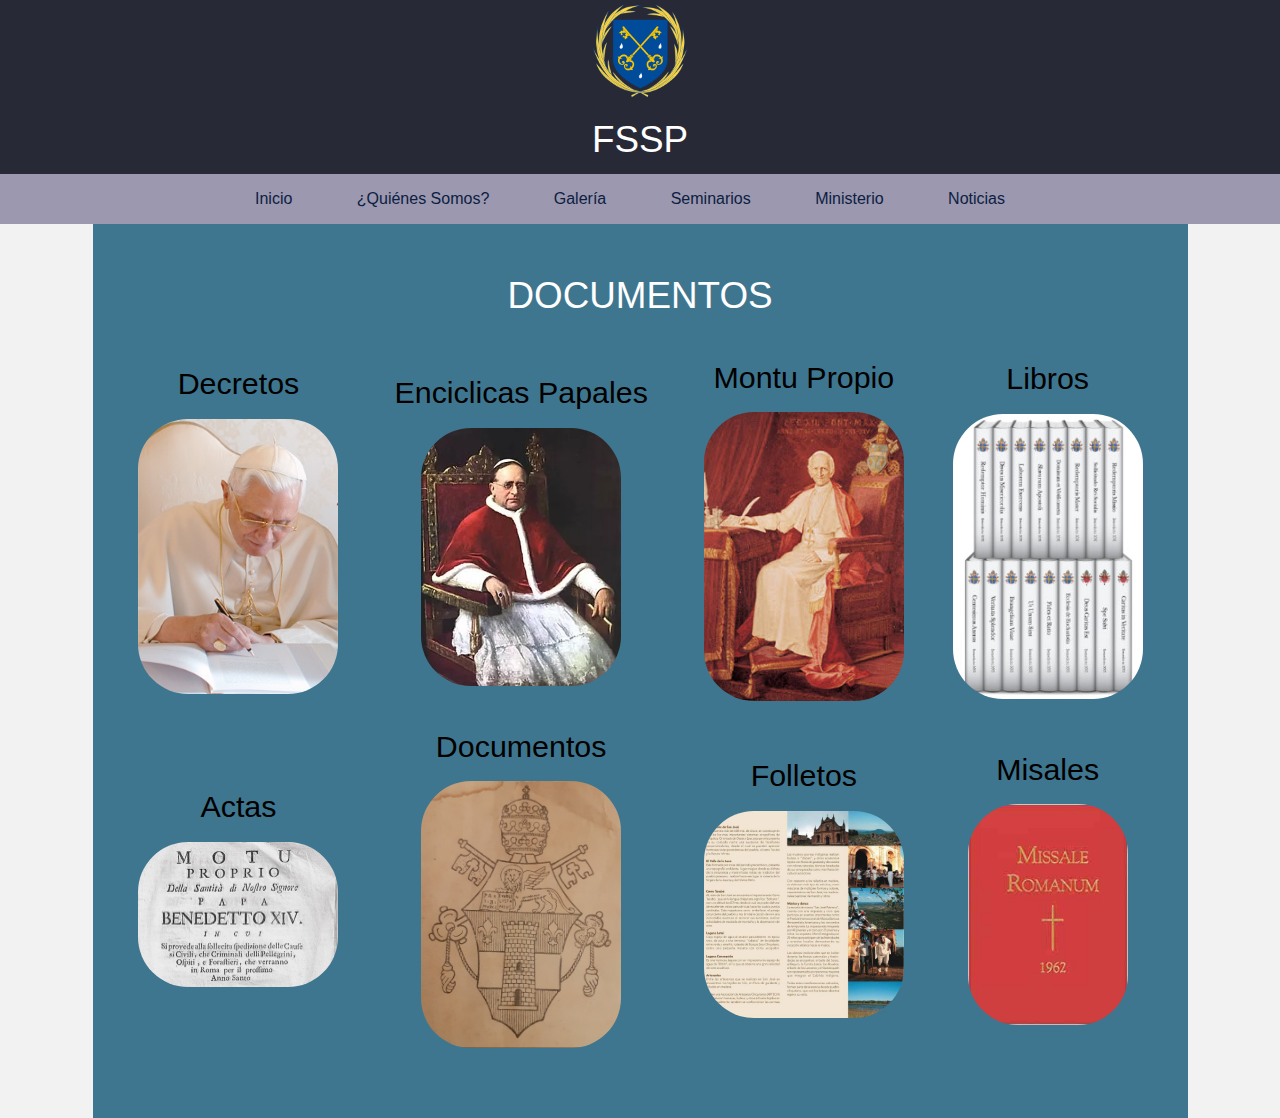
<file: actividad/catalogo.html>
<!DOCTYPE html>
<html>
<head>
    <meta charset="UTF-8">
    <link rel="stylesheet" type="text/css" href="css/styles.css">
    <title>Document</title>
</head>
<body>
    <header id="main-header" >
			
        <div >
        <img src="img/fssp.jpg"  style="width: 100px; border-radius: 50px;" >
            <h1 style="margin: 10px 10px; position: static;">
                FSSP
            </h1>
            
            
        </div>
        <div class="lis">
            <ul>
                <li>
                    <a href="">
                        Inicio
                    </a>
                </li>
                <li>
                    <a href="">
                        ¿Quiénes Somos?
                    </a>
                </li>
                <li>
                    <a href="">
                        Galería
                    </a>
                </li>
                <li>
                    <a href="">
                        Seminarios
                    </a>
                </li>
                <li>
                    <a href="">
                        Ministerio
                    </a>
                </li>
                <li>
                    <a href="">
                        Noticias
                    </a>
                </li>
            </ul>
        </div>
    </header>
    <br><br><br>
    <div class="contain2 image-item"  >
        <h1 class="tittle"> 
            Documentos 
        </h1>
        <table width="100%">
            <tr>
                <th>
                    <h2>
                        Decretos
                    </h2>
                    <img src="img/firma2.jpg" style="width: 200px; border-radius: 50px;" onclick="location.href='catalogo.html'">
                </th>
                <th>
                    <h2>
                        Enciclicas Papales
                    </h2>
                    <img src="img/enciclicas.jpg" style="width: 200px; border-radius: 50px;" onclick="location.href='catalogo.html'">
                </th>
                <th>
                    <h2>
                        Montu Propio
                    </h2>
                    <img src="img/Leon.jpg" style="width: 200px; border-radius: 50px;" onclick="location.href='catalogo.html'">
                </th>
                <th>
                    <h2>
                        Libros
                    </h2>
                    <img src="img/libro.jpg" style="width: 190px; border-radius: 50px;" onclick="location.href='catalogo.html'">
                </th>
            </tr>
            <tr>
                <th>
                    <h2>
                        Actas
                    </h2>
                    <img src="img/motu.jpg" style="width: 200px; border-radius: 50px;" onclick="location.href='catalogo.html'">
                </th>
                <th>
                    <h2>
                        Documentos
                    </h2>
                    <img src="img/escudo.jpg" style="width: 200px; border-radius: 50px;" onclick="location.href='catalogo.html'">
                </th>
                <th>
                    <h2>
                        Folletos
                    </h2>
                    <img src="img/folletos.jpg" style="width: 200px; border-radius: 50px;" onclick="location.href='catalogo.html'">
                </th>
                <th>
                    <h2>
                        Misales
                    </h2>
                    <img src="img/misal.jpg" style="width: 160px; border-radius: 50px;" onclick="location.href='catalogo.html'">
                </th>
            </tr>
        </table>
    </div>
</body>
</html>
</file>
<file: actividad/css/styles.css>
html{
    height: 100%;
    -webkit-box-sizing: border-box;

}

body{
    font-family: 'Segoe UI', Tahoma, Geneva, Verdana, sans-serif;
    position: relative;
    padding: 0;
    padding-bottom: 10rem;
    min-height: 100%;
    margin: 0;
    padding: 0;
    padding-top: 120px;
    font-size: 1em;
    line-height: 1.5em;
    background: #f2f2f2;
}
header{
    width: 100%;
    text-align: center;
    position: relative;
    
}
h1{
	font-size: 2.3em;
	line-height: 1.3em;
	margin: 1px 0;
	text-align: center;
	font-weight: 350;
}
h2{
    font-size: 1.9em;
	line-height: 1.3em;
	margin: 15px 0;
	text-align: center;
	font-weight: 100;
}
h3{
    font-family: cursive;
    font-size: 13px;
    text-align: left;
}

nav {
	float: right;
}
ul {
    margin: 0;
    padding: 0;
    list-style: none;
    padding-right: 20px;
}
li {
    display: inline-block;
    line-height: 50px;
    padding-left: 20px;
    padding-right: 20px;
}
    
a {
    display: block;
    padding: 0 10px;
    text-decoration: none;
    color: rgb(13, 32, 66);
}
a:hover {
    background: #1e4658;
    color: aliceblue;
}
footer{
	width: 94%;
    background: #2c3440;
    color: aliceblue;
	padding: 30px;
	text-align: center;
}


.lis{
    background: #9b98af;
}
.content{
    padding: 80px 0;
    
}
.who{
    background-color: #2c3440;

}

#main-header {
	background: rgb(40, 41, 54);
	color: white;	
	width: 100%; 
	left: 0; 
	top: 0; 
	position: fixed;
}
.contain{
    max-width: 1055px;
    margin: 0 auto;
    padding: 60px 40px;
    text-align: center;
}
.contain2{
    background-color: #3f768f;
    max-width: 1055px;
    margin: 0 auto;
    padding: 60px 20px;
    text-align: center;
}
.tittle{
    margin: 20px 20px;
    text-transform: uppercase;
    text-decoration: none;
    color: white;

}
.tittle2{
    margin: 20px 20px;
    text-transform: uppercase;
    text-decoration: none;
    color: rgb(42, 46, 82);

}
.image-item img:hover{
    cursor: pointer;
    -webkit-transform: rotate(-10deg);
    transform: rotate(-10deg);
    -webkit-transition: all 300ms;
    transition: all 300ms;

}
.btn{
    color: rgb(12, 101, 131);
    background: transparent;
    border: 2px solid #0099CC;
    border-radius: 6px;
    border: none;
    padding: 8px 16px;
    text-align: center;
    display: inline-block;
    font-size: 15px;
    margin: 4px 2px;
    -webkit-transition-duration: 0.4s; 
    transition-duration: 0.4s;
    cursor: pointer;
    text-decoration: none;
    text-transform: uppercase;
}
.btn:hover {
  background-color: rgb(18, 68, 85);
  color: white;
  cursor: pointer;
}
.texto{
    font-family: 'Segoe UI', Tahoma, Geneva, Verdana, sans-serif;
    font-size: 1.9em;
	line-height: 1.3em;
	margin: 15px 0;
	text-align: center;
	font-weight: 100;
}
.form-style{
	font-family: 'Open Sans Condensed', arial, sans;
	width: 500px;
	padding: 30px;
	background: #FFFFFF;
	margin: 50px auto;
	box-shadow: 0px 0px 15px rgba(0, 0, 0, 0.22);
	-moz-box-shadow: 0px 0px 15px rgba(0, 0, 0, 0.22);
	-webkit-box-shadow:  0px 0px 15px rgba(0, 0, 0, 0.22);

}
.form-style input[type="text"],
.form-style input[type="email"]
{
	box-sizing: border-box;
	-webkit-box-sizing: border-box;
	-moz-box-sizing: border-box;
	outline: none;
	display: block;
	width: 100%;
	padding: 7px;
	border: none;
	border-bottom: 1px solid #ddd;
	background: transparent;
	margin-bottom: 10px;
	font: 16px Arial, Helvetica, sans-serif;
	height: 45px;
}
</file>
